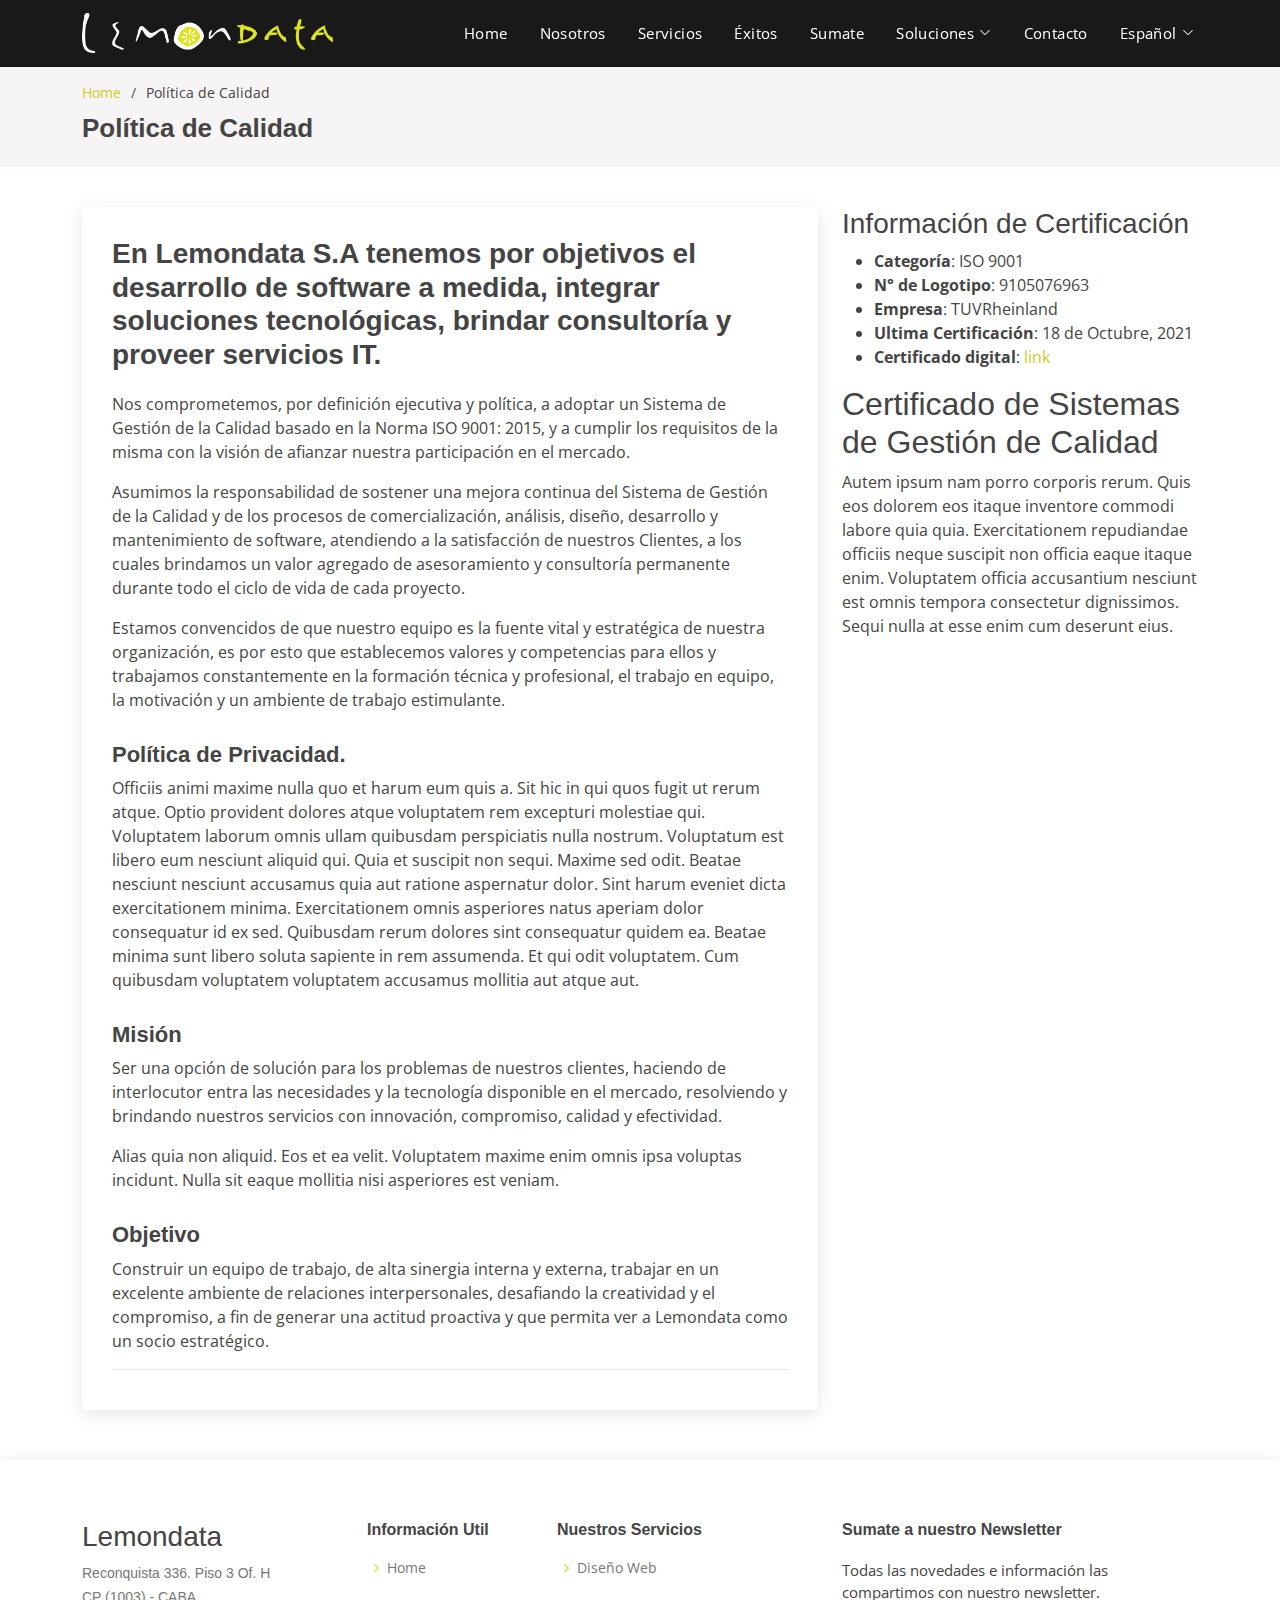
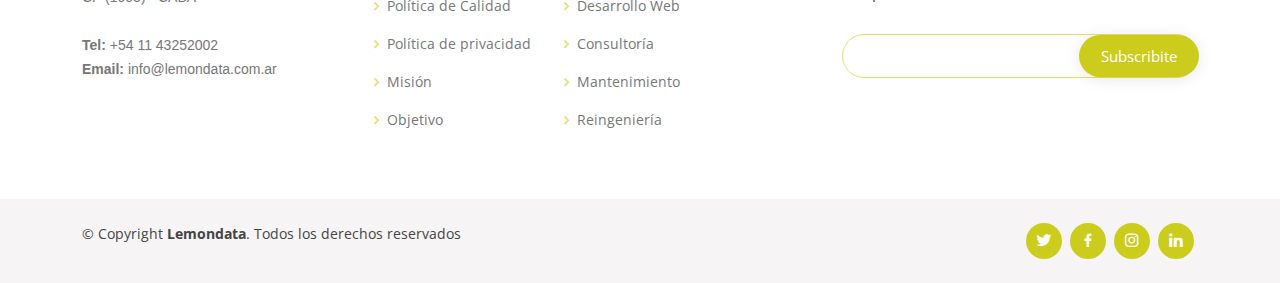
<file: calidad.html>
<!DOCTYPE html>
<html lang="en">

<head>
<meta charset="utf-8">
<meta content="width=device-width, initial-scale=1.0" name="viewport">

<title>Blog Single - Tempo Bootstrap Template</title>
<meta content="" name="description">
<meta content="" name="keywords">

<!-- Favicons -->
<link href="assets/img/favicon.svg" rel="icon">
<link href="assets/img/favicon.svg" rel="apple-touch-icon">

<!-- Google Fonts -->
<link href="https://fonts.googleapis.com/css?family=Open+Sans:300,300i,400,400i,600,600i,700,700i|Nunito:300,300i,400,400i,600,600i,700,700i|Poppins:300,300i,400,400i,500,500i,600,600i,700,700i" rel="stylesheet">

<!-- Vendor CSS Files -->
<link href="assets/vendor/bootstrap/css/bootstrap.min.css" rel="stylesheet">
<link href="assets/vendor/bootstrap-icons/bootstrap-icons.css" rel="stylesheet">
<link href="assets/vendor/boxicons/css/boxicons.min.css" rel="stylesheet">
<link href="assets/vendor/glightbox/css/glightbox.min.css" rel="stylesheet">
<link href="assets/vendor/remixicon/remixicon.css" rel="stylesheet">
<link href="assets/vendor/swiper/swiper-bundle.min.css" rel="stylesheet">

<!-- Template Main CSS File -->
<link href="assets/css/style.css" rel="stylesheet">

<!-- =======================================================
* Template Name: Tempo - v4.5.0
* Template URL: https://bootstrapmade.com/tempo-free-onepage-bootstrap-theme/
* Author: BootstrapMade.com
* License: https://bootstrapmade.com/license/
======================================================== -->
</head>

<body>

<!-- ======= Header ======= -->
<header id="header" class="fixed-top header-inner-pages">
<div class="container d-flex align-items-center justify-content-between">

    <a href="index.html" class="logo"><img src="assets/img/Lemonweb.png" alt="" class="img-fluid"></a>
    <nav id="navbar" class="navbar">
    <ul>
        <li><a class="nav-link scrollto" href="index.html">Home</a></li>
        <li><a class="nav-link scrollto" href="index.html#about">Nosotros</a></li>
        <li><a class="nav-link scrollto" href="index.html#services">Servicios</a></li>
        <li><a class="nav-link scrollto " href="index.html#portfolio">Éxitos</a></li>
        <li><a class="nav-link scrollto" href="index.html#team">Sumate</a></li>
        <li class="dropdown"><a href="#"><span>Soluciones</span> <i class="bi bi-chevron-down"></i></a>
        <ul>
            <li><a href="#">NIO</a></li>
            <li class="dropdown"><a href="#"><span>ERP</span> <i class="bi bi-chevron-right"></i></a>
            <ul>
                <li><a href="#">RRHH y Liquidación de Haberes</a></li>
                <li><a href="#">Gestión de Infracciones Laborales</a></li>
                <li><a href="#">Gestión de Trámites y Expedientes</a></li>
                <li><a href="#">Sistema de Recibos Digitales</a></li>
            </ul>
            </li>
            <li><a href="#">Minos</a></li>
            <li><a href="#">Turnero</a></li>
            <li><a href="#">Obtener</a></li>
        </ul>
        </li>
        <li><a class="nav-link scrollto" href="#contact">Contacto</a></li>
        <li class="dropdown"><a href="#"><span>Español</span> <i class="bi bi-chevron-down"></i></a>
        <ul>
            <li><a href="#">English</a></li>
        </ul>
        </li>
    </ul>
    <i class="bi bi-list mobile-nav-toggle"></i>
    </nav><!-- .navbar -->

</div>
</header><!-- End Header -->

<main id="main">

<!-- ======= Breadcrumbs ======= -->
<section id="breadcrumbs" class="breadcrumbs">
    <div class="container">

    <ol>
        <li><a href="index.html">Home</a></li>
        <li>Política de Calidad</li>
    </ol>
    <h2>Política de Calidad</h2>

    </div>
</section><!-- End Breadcrumbs -->

<!-- ======= Blog Single Section ======= -->
<section id="blog" class="blog">
    <div class="container" data-aos="fade-up">

    <div class="row">

        <div class="col-lg-8 entries">

        <article class="entry entry-single">

            <h2 class="entry-title">
            En Lemondata S.A tenemos por objetivos el desarrollo de software a medida, integrar soluciones tecnológicas, brindar consultoría y proveer servicios IT.
            </h2>

            <div class="entry-content">
            <p>
                Nos comprometemos, por definición ejecutiva y política, a adoptar un Sistema de Gestión de la Calidad basado en la Norma ISO 9001: 2015, y a cumplir los requisitos de la misma con la visión de afianzar nuestra participación en el mercado.
            </p>

            <p>
                Asumimos la responsabilidad de sostener una mejora continua del Sistema de Gestión de la Calidad y de los procesos de comercialización, análisis, diseño, desarrollo y mantenimiento de software, atendiendo a la satisfacción de nuestros Clientes, a los cuales brindamos un valor agregado de asesoramiento y consultoría permanente durante todo el ciclo de vida de cada proyecto.
            </p>

            <p>
                Estamos convencidos de que nuestro equipo es la fuente vital y estratégica de nuestra organización, es por esto que establecemos valores y competencias para ellos y trabajamos constantemente en la formación técnica y profesional, el trabajo en equipo, la motivación y un ambiente de trabajo estimulante.
            </p>
            <div id="privacy"></div>

            <h3>Política de Privacidad.</h3>
            <p>
                Officiis animi maxime nulla quo et harum eum quis a. Sit hic in qui quos fugit ut rerum atque. Optio provident dolores atque voluptatem rem excepturi molestiae qui. Voluptatem laborum omnis ullam quibusdam perspiciatis nulla nostrum. Voluptatum est libero eum nesciunt aliquid qui.
                Quia et suscipit non sequi. Maxime sed odit. Beatae nesciunt nesciunt accusamus quia aut ratione aspernatur dolor. Sint harum eveniet dicta exercitationem minima. Exercitationem omnis asperiores natus aperiam dolor consequatur id ex sed. Quibusdam rerum dolores sint consequatur quidem ea.
                Beatae minima sunt libero soluta sapiente in rem assumenda. Et qui odit voluptatem. Cum quibusdam voluptatem voluptatem accusamus mollitia aut atque aut.
            </p>
            <div id="mission"></div>

            <h3>Misión</h3>
            <p>
                Ser una opción de solución para los problemas de nuestros clientes, haciendo de interlocutor entra las necesidades y la tecnología disponible en el mercado, resolviendo y brindando nuestros servicios con innovación, compromiso, calidad y efectividad.
            </p>
            <p>
                Alias quia non aliquid. Eos et ea velit. Voluptatem maxime enim omnis ipsa voluptas incidunt. Nulla sit eaque mollitia nisi asperiores est veniam.
            </p>

            <div id="goal"></div>

            <h3>Objetivo</h3>
            <p>
                Construir un equipo de trabajo, de alta sinergia interna y externa, trabajar en un excelente ambiente de relaciones interpersonales, desafiando la creatividad y el compromiso, a fin de generar una actitud proactiva y que permita ver a Lemondata como un socio estratégico.
            </p>

            </div>

            <div class="entry-footer">
            </div>

        </article><!-- End blog entry -->

        </div><!-- End blog entries list -->
        
        <div class="col-lg-4">
            <div class="portfolio-info">
              <h3>Información de Certificación</h3>
              <ul>
                <li><strong>Categoría</strong>: ISO 9001</li>
                <li><strong>N° de Logotipo</strong>: 9105076963</li>
                <li><strong>Empresa</strong>: TUVRheinland</li>
                <li><strong>Ultima Certificación</strong>: 18 de Octubre, 2021</li>
                <li><strong>Certificado digital</strong>: <a href="https://www.certipedia.com/quality_marks/9105076963?locale=es&certificate_number=01+10006+1324095" target="_blank">link</a></li>
              </ul>
            </div>
            <div class="portfolio-description">
              <h2>Certificado de Sistemas de Gestión de Calidad</h2>
              <p>
                Autem ipsum nam porro corporis rerum. Quis eos dolorem eos itaque inventore commodi labore quia quia. Exercitationem repudiandae officiis neque suscipit non officia eaque itaque enim. Voluptatem officia accusantium nesciunt est omnis tempora consectetur dignissimos. Sequi nulla at esse enim cum deserunt eius.
              </p>
            </div>
          </div>
        </div><!-- End sidebar tags-->

        </div><!-- End sidebar -->

        </div><!-- End blog sidebar -->

    </div>

    </div>
</section><!-- End Blog Single Section -->

</main><!-- End #main -->

<!-- ======= Footer ======= -->
<footer id="footer">

<div class="footer-top">
    <div class="container">
    <div class="row">

        <div class="col-lg-3 col-md-6 footer-contact">
        <h3>Lemondata</h3>
        <p>
            Reconquista 336. Piso 3 Of. H<br>
            CP (1003) - CABA<br><br>
            <strong>Tel:</strong> +54 11 43252002<br>
            <strong>Email:</strong> info@lemondata.com.ar<br>
        </p>
        </div>

        <div class="col-lg-2 col-md-6 footer-links">
        <h4>Información Util</h4>
        <ul>
            <li><i class="bx bx-chevron-right"></i> <a href="index.html">Home</a></li>
            <li><i class="bx bx-chevron-right"></i> <a href="calidad.html">Política de Calidad</a></li>
            <li><i class="bx bx-chevron-right"></i> <a href="calidad.html#privacy">Política de privacidad</a></li>
            <li><i class="bx bx-chevron-right"></i> <a href="calidad.html#mission">Misión</a></li>
            <li><i class="bx bx-chevron-right"></i> <a href="calidad.html#goal">Objetivo</a></li>
        </ul>
        </div>

        <div class="col-lg-3 col-md-6 footer-links">
        <h4>Nuestros Servicios</h4>
        <ul>
            <li><i class="bx bx-chevron-right"></i> <a href="#">Diseño Web</a></li>
            <li><i class="bx bx-chevron-right"></i> <a href="#">Desarrollo Web</a></li>
            <li><i class="bx bx-chevron-right"></i> <a href="#">Consultoría</a></li>
            <li><i class="bx bx-chevron-right"></i> <a href="#">Mantenimiento</a></li>
            <li><i class="bx bx-chevron-right"></i> <a href="#">Reingeniería</a></li>
        </ul>
        </div>

        <div class="col-lg-4 col-md-6 footer-newsletter">
        <h4>Sumate a nuestro Newsletter</h4>
        <p>Todas las novedades e información las compartimos con nuestro newsletter.</p>
        <form action="" method="post">
            <input type="email" name="email"><input type="submit" value="Subscribite">
        </form>
        </div>

    </div>
    </div>
</div>

<div class="container d-md-flex py-4">

    <div class="me-md-auto text-center text-md-start">
    <div class="copyright">
        &copy; Copyright <strong><span>Lemondata</span></strong>. Todos los derechos reservados
    </div>
    </div>
    <div class="social-links text-center text-md-right pt-3 pt-md-0">
    <a href="https://twitter.com/lemondata" target="_blank" class="twitter"><i class="bx bxl-twitter"></i></a>
    <a href="https://www.facebook.com/Lemondata" target="_blank" class="facebook"><i class="bx bxl-facebook"></i></a>
    <a href="https://www.instagram.com/lemondata/?hl=es-la" target="_blank" class="instagram"><i class="bx bxl-instagram"></i></a>
    <a href="https://www.linkedin.com/company/lemondata_4" target="_blank" class="linkedin"><i class="bx bxl-linkedin"></i></a>
    </div>
</div>
</footer><!-- End Footer -->

<a href="#" class="back-to-top d-flex align-items-center justify-content-center"><i class="bi bi-arrow-up-short"></i></a>

<!-- Vendor JS Files -->
<script src="assets/vendor/bootstrap/js/bootstrap.bundle.min.js"></script>
<script src="assets/vendor/glightbox/js/glightbox.min.js"></script>
<script src="assets/vendor/isotope-layout/isotope.pkgd.min.js"></script>
<script src="assets/vendor/php-email-form/validate.js"></script>
<script src="assets/vendor/swiper/swiper-bundle.min.js"></script>

<!-- Template Main JS File -->
<script src="assets/js/main.js"></script>

</body>

</html>
</file>
<file: assets/css/style.css>
/*--------------------------------------------------------------
# General
--------------------------------------------------------------*/
body {
  font-family: "Open Sans", sans-serif;
  color: #444444;
}

a {
  color: #cccc1d;
  text-decoration: none;
}

a:hover {
  color: #eeee55;
  text-decoration: none;
}

h1, h2, h3, h4, h5, h6 {
  font-family: "Roboto", sans-serif;
}

/*--------------------------------------------------------------
# Back to top button
--------------------------------------------------------------*/
.back-to-top {
  position: fixed;
  visibility: hidden;
  opacity: 0;
  right: 15px;
  bottom: 15px;
  z-index: 996;
  background: #cccc1d;
  width: 40px;
  height: 40px;
  border-radius: 50px;
  transition: all 0.4s;
}
.back-to-top i {
  font-size: 28px;
  color: #fff;
  line-height: 0;
}
.back-to-top:hover {
  background: #e2e26b;
  color: #fff;
}
.back-to-top.active {
  visibility: visible;
  opacity: 1;
}

/*--------------------------------------------------------------
# Header
--------------------------------------------------------------*/
#header {
  transition: all 0.5s;
  z-index: 997;
  padding: 20px 0;
}
#header .logo {
  font-size: 30px;
  margin: 0;
  padding: 0;
  line-height: 1;
  font-weight: 600;
  letter-spacing: 1px;
  text-transform: uppercase;
}
#header .logo a {
  color: #fff;
}
#header .logo img {
  max-height: 40px;
}
#header.header-scrolled, #header.header-inner-pages {
  background: rgba(0, 0, 0, 0.9);
  padding: 12px 0;
}

/*--------------------------------------------------------------
# Navigation Menu
--------------------------------------------------------------*/
/**
* Desktop Navigation 
*/
.navbar {
  padding: 0;
}
.navbar ul {
  margin: 0;
  padding: 0;
  display: flex;
  list-style: none;
  align-items: center;
}
.navbar li {
  position: relative;
}
.navbar > ul > li {
  white-space: nowrap;
  padding: 10px 0 10px 24px;
}
.navbar a, .navbar a:focus {
  display: flex;
  align-items: center;
  justify-content: space-between;
  font-family: "Open Sans", sans-serif;
  color: #fff;
  font-size: 15px;
  padding: 0 4px;
  white-space: nowrap;
  transition: 0.3s;
  letter-spacing: 0.4px;
  position: relative;
}
.navbar a i, .navbar a:focus i {
  font-size: 12px;
  line-height: 0;
  margin-left: 5px;
}
.navbar > ul > li > a:before {
  content: "";
  position: absolute;
  width: 100%;
  height: 2px;
  bottom: -6px;
  left: 0;
  background-color: #cccc1d;
  visibility: hidden;
  transform: scaleX(0);
  transition: all 0.3s ease-in-out 0s;
}
.navbar a:hover:before, .navbar li:hover > a:before, .navbar .active:before {
  visibility: visible;
  transform: scaleX(1);
}
.navbar a:hover, .navbar .active, .navbar .active:focus, .navbar li:hover > a {
  color: #fff;
}
.navbar .dropdown ul {
  display: block;
  position: absolute;
  left: 24px;
  top: calc(100% + 30px);
  margin: 0;
  padding: 10px 0;
  z-index: 99;
  opacity: 0;
  visibility: hidden;
  background: #fff;
  box-shadow: 0px 0px 30px rgba(127, 137, 161, 0.25);
  transition: 0.3s;
}
.navbar .dropdown ul li {
  min-width: 200px;
}
.navbar .dropdown ul a {
  padding: 10px 20px;
  font-size: 14px;
  text-transform: none;
  color: #493c3e;
}
.navbar .dropdown ul a i {
  font-size: 12px;
}
.navbar .dropdown ul a:hover, .navbar .dropdown ul .active:hover, .navbar .dropdown ul li:hover > a {
  color: #cccc1d;
}
.navbar .dropdown:hover > ul {
  opacity: 1;
  top: 100%;
  visibility: visible;
}
.navbar .dropdown .dropdown ul {
  top: 0;
  left: calc(100% - 30px);
  visibility: hidden;
}
.navbar .dropdown .dropdown:hover > ul {
  opacity: 1;
  top: 0;
  left: 100%;
  visibility: visible;
}
@media (max-width: 1366px) {
  .navbar .dropdown .dropdown ul {
    left: -90%;
  }
  .navbar .dropdown .dropdown:hover > ul {
    left: -100%;
  }
}

/**
* Mobile Navigation 
*/
.mobile-nav-toggle {
  color: #fff;
  font-size: 28px;
  cursor: pointer;
  display: none;
  line-height: 0;
  transition: 0.5s;
}

@media (max-width: 991px) {
  .mobile-nav-toggle {
    display: block;
  }

  .navbar ul {
    display: none;
  }
}
.navbar-mobile {
  position: fixed;
  overflow: hidden;
  top: 0;
  right: 0;
  left: 0;
  bottom: 0;
  background: rgba(45, 37, 38, 0.9);
  transition: 0.3s;
  z-index: 999;
}
.navbar-mobile .mobile-nav-toggle {
  position: absolute;
  top: 15px;
  right: 15px;
}
.navbar-mobile ul {
  display: block;
  position: absolute;
  top: 55px;
  right: 15px;
  bottom: 15px;
  left: 15px;
  padding: 10px 0;
  background-color: #fff;
  overflow-y: auto;
  transition: 0.3s;
}
.navbar-mobile > ul > li {
  padding: 0;
}
.navbar-mobile a:hover:before, .navbar-mobile li:hover > a:before, .navbar-mobile .active:before {
  visibility: hidden;
}
.navbar-mobile a, .navbar-mobile a:focus {
  padding: 10px 20px;
  font-size: 15px;
  color: #493c3e;
}
.navbar-mobile a:hover, .navbar-mobile .active, .navbar-mobile li:hover > a {
  color: #cccc1d;
}
.navbar-mobile .getstarted, .navbar-mobile .getstarted:focus {
  margin: 15px;
}
.navbar-mobile .dropdown ul {
  position: static;
  display: none;
  margin: 10px 20px;
  padding: 10px 0;
  z-index: 99;
  opacity: 1;
  visibility: visible;
  background: #fff;
  box-shadow: 0px 0px 30px rgba(127, 137, 161, 0.25);
}
.navbar-mobile .dropdown ul li {
  min-width: 200px;
}
.navbar-mobile .dropdown ul a {
  padding: 10px 20px;
}
.navbar-mobile .dropdown ul a i {
  font-size: 12px;
}
.navbar-mobile .dropdown ul a:hover, .navbar-mobile .dropdown ul .active:hover, .navbar-mobile .dropdown ul li:hover > a {
  color: #cccc1d;
}
.navbar-mobile .dropdown > .dropdown-active {
  display: block;
}

/*--------------------------------------------------------------
# Hero Section
--------------------------------------------------------------*/
#hero {
  width: 100%;
  height: 100vh;
  background: url("https://static.seekingalpha.com/cdn/s3/uploads/getty_images/1264981429/large_image_1264981429.jpg") top center;
  background-size: cover;
  position: relative;
}
#hero:before {
  content: "";
  background: rgba(0, 0, 0, 0.6);
  position: absolute;
  bottom: 0;
  top: 0;
  left: 0;
  right: 0;
}
#hero .hero-container {
  position: absolute;
  bottom: 0;
  top: 0;
  left: 0;
  right: 0;
  display: flex;
  justify-content: center;
  align-items: center;
  flex-direction: column;
  text-align: center;
  padding: 0 15px;
}
#hero h3 {
  background: rgba(255, 255, 255, 0.1);
  color: #fff;
  font-size: 26px;
  padding: 10px 30px;
  margin-bottom: 30px;
  border-radius: 50px;
}
#hero h1 {
  margin: 0 0 10px 0;
  font-size: 48px;
  font-weight: 700;
  line-height: 56px;
  text-transform: uppercase;
  color: #fff;
}
#hero h2 {
  color: #eee;
  margin-bottom: 40px;
  font-size: 24px;
}
#hero .btn-get-started {
  font-family: "Poppins", sans-serif;
  text-transform: uppercase;
  font-weight: 400;
  font-size: 13px;
  letter-spacing: 1px;
  display: inline-block;
  padding: 8px 30px 9px 30px;
  border-radius: 50px;
  transition: 0.5s;
  border: 2px solid #fff;
  color: #fff;
}
#hero .btn-get-started:hover {
  background: #cccc1d;
  border: 2px solid #cccc1d;
}
@media (min-width: 1024px) {
  #hero {
    background-attachment: fixed;
  }
}
@media (max-width: 768px) {
  #hero h3 {
    font-size: 22px;
  }
  #hero h1 {
    font-size: 28px;
    line-height: 36px;
  }
  #hero h2 {
    font-size: 18px;
    line-height: 24px;
    margin-bottom: 30px;
  }
}
@media (max-height: 500px) {
  #hero {
    height: 150vh;
  }
}

/*--------------------------------------------------------------
# Sections General
--------------------------------------------------------------*/
section {
  padding: 60px 0;
  overflow: hidden;
}

.section-bg {
  background-color: white;
}

.section-title {
  text-align: center;
  padding-bottom: 30px;
}
.section-title h2 {
  font-size: 13px;
  letter-spacing: 1px;
  font-weight: 700;
  padding: 8px 20px;
  line-height: 1;
  margin: 0;
  background: #f7f7e4;
  color: #cccc1d;
  display: inline-block;
  text-transform: uppercase;
  border-radius: 50px;
}
.section-title h3 {
  margin: 15px 0 0 0;
  font-size: 32px;
  font-weight: 700;
}
.section-title h3 span {
  color: #cccc1d;
}
.section-title p {
  margin: 15px auto 0 auto;
  font-weight: 700;
}
@media (min-width: 1024px) {
  .section-title p {
    width: 50%;
  }
}

/*--------------------------------------------------------------
# About
--------------------------------------------------------------*/
.about .content h3 {
  font-weight: 600;
  font-size: 26px;
}
.about .content ul {
  list-style: none;
  padding: 0;
}
.about .content ul li {
  padding-left: 28px;
  position: relative;
}
.about .content ul li + li {
  margin-top: 10px;
}
.about .content ul i {
  position: absolute;
  left: 0;
  top: 2px;
  font-size: 20px;
  color: #cccc1d;
  line-height: 1;
}
.about .content p:last-child {
  margin-bottom: 0;
}
.about .content .btn-learn-more {
  font-family: "Roboto", sans-serif;
  font-weight: 600;
  font-size: 14px;
  letter-spacing: 1px;
  display: inline-block;
  padding: 12px 32px;
  border-radius: 50px;
  transition: 0.3s;
  line-height: 1;
  color: #cccc1d;
  -webkit-animation-delay: 0.8s;
  animation-delay: 0.8s;
  margin-top: 6px;
  border: 2px solid #cccc1d;
}
.about .content .btn-learn-more:hover {
  background: #cccc1d;
  color: #fff;
  text-decoration: none;
}

/*--------------------------------------------------------------
# Services
--------------------------------------------------------------*/
.services {
  padding-bottom: 30px;
}
.services .icon-box {
  padding: 60px 30px;
  position: relative;
  overflow: hidden;
  background: #fff;
  box-shadow: 2px 0 35px 0 rgba(68, 88, 144, 0.12);
  transition: all 0.3s ease-in-out;
  border-radius: 8px;
  z-index: 1;
  text-align: center;
}
.services .icon-box::before {
  content: "";
  position: absolute;
  background: #f7f7e4;
  right: 0;
  left: 0;
  bottom: 0;
  top: 100%;
  transition: all 0.4s;
  z-index: -1;
}
.services .icon-box:hover::before {
  background: #cccc1d;
  top: 0;
  border-radius: 0px;
}
.services .icon {
  margin-bottom: 15px;
}
.services .icon i {
  font-size: 48px;
  line-height: 1;
  color: #cccc1d;
  transition: all 0.3s ease-in-out;
}
.services .title {
  font-weight: 700;
  margin-bottom: 15px;
  font-size: 18px;
}
.services .title a {
  color: #111;
}
.services .description {
  font-size: 15px;
  line-height: 28px;
  margin-bottom: 0;
}
.services .icon-box:hover .title a, .services .icon-box:hover .description {
  color: #fff;
}
.services .icon-box:hover .icon i {
  color: #fff;
}

/*--------------------------------------------------------------
# Features
--------------------------------------------------------------*/
.features {
  padding-top: 20px;
}
.features .icon-box {
  display: flex;
  align-items: center;
  padding: 20px;
  transition: ease-in-out 0.3s;
  box-shadow: 2px 0 35px 0 rgba(68, 88, 144, 0.12);
}
.features .icon-box i {
  font-size: 32px;
  padding-right: 10px;
  line-height: 1;
}
.features .icon-box h3 {
  font-weight: 700;
  margin: 0;
  padding: 0;
  line-height: 1;
  font-size: 16px;
}
.features .icon-box h3 a {
  color: #493c3e;
  transition: ease-in-out 0.3s;
}
.features .icon-box:hover a {
  color: #cccc1d;
}

/*--------------------------------------------------------------
# Cta
--------------------------------------------------------------*/
.cta {
  background: linear-gradient(rgba(2, 2, 2, 0.5), rgba(0, 0, 0, 0.8)), url("../img/cta-bg.jpg") center center;
  background-size: cover;
  padding: 60px 0;
}
.cta h3 {
  color: #fff;
  font-size: 28px;
  font-weight: 700;
}
.cta p {
  color: #fff;
}
.cta .cta-btn {
  font-family: "Roboto", sans-serif;
  text-transform: uppercase;
  font-weight: 500;
  font-size: 16px;
  letter-spacing: 1px;
  display: inline-block;
  padding: 8px 28px;
  border-radius: 25px;
  transition: 0.5s;
  margin-top: 10px;
  border: 2px solid #fff;
  color: #fff;
}
.cta .cta-btn:hover {
  background: #cccc1d;
  border: 2px solid #cccc1d;
}
@media (min-width: 1024px) {
  .cta {
    background-attachment: fixed;
  }
}

/*--------------------------------------------------------------
# Portfolio
--------------------------------------------------------------*/
.portfolio #portfolio-flters {
  padding: 0;
  margin: 0 auto 25px auto;
  list-style: none;
  text-align: center;
  border-radius: 50px;
}
.portfolio #portfolio-flters li {
  cursor: pointer;
  display: inline-block;
  padding: 7px 17px 9px 17px;
  font-size: 14px;
  font-weight: 500;
  line-height: 1;
  color: #444444;
  margin: 0 3px 10px 3px;
  transition: all ease-in-out 0.3s;
  background: #ede9e9;
  border-radius: 50px;
}
.portfolio #portfolio-flters li:hover, .portfolio #portfolio-flters li.filter-active {
  color: #fff;
  background: #cccc1d;
}
.portfolio #portfolio-flters li:last-child {
  margin-right: 0;
}
.portfolio .portfolio-item {
  margin-bottom: 30px;
  overflow: hidden;
}
.portfolio .portfolio-item img {
  position: relative;
  top: 0;
  transition: all 0.6s cubic-bezier(0.645, 0.045, 0.355, 1);
}
.portfolio .portfolio-item .portfolio-info {
  opacity: 0;
  position: absolute;
  left: 15px;
  right: 15px;
  bottom: -50px;
  z-index: 3;
  transition: all ease-in-out 0.3s;
  background: #cccc1d;
  padding: 15px 20px;
}
.portfolio .portfolio-item .portfolio-info h4 {
  font-size: 18px;
  color: #fff;
  font-weight: 600;
}
.portfolio .portfolio-item .portfolio-info p {
  color: #fff;
  font-size: 14px;
  margin-bottom: 0;
}
.portfolio .portfolio-item .portfolio-info .preview-link, .portfolio .portfolio-item .portfolio-info .details-link {
  position: absolute;
  right: 50px;
  font-size: 24px;
  top: calc(50% - 18px);
  color: white;
  transition: ease-in-out 0.3s;
}
.portfolio .portfolio-item .portfolio-info .preview-link:hover, .portfolio .portfolio-item .portfolio-info .details-link:hover {
  color: #e2e26b;
}
.portfolio .portfolio-item .portfolio-info .details-link {
  right: 15px;
}
.portfolio .portfolio-item:hover img {
  top: -30px;
}
.portfolio .portfolio-item:hover .portfolio-info {
  opacity: 1;
  bottom: 0;
}

/*--------------------------------------------------------------
# Portfolio Details
--------------------------------------------------------------*/
.portfolio-details {
  padding-top: 40px;
}
.portfolio-details .portfolio-details-slider img {
  width: 100%;
}
.portfolio-details .portfolio-details-slider .swiper-pagination {
  margin-top: 20px;
  position: relative;
}
.portfolio-details .portfolio-details-slider .swiper-pagination .swiper-pagination-bullet {
  width: 12px;
  height: 12px;
  background-color: #fff;
  opacity: 1;
  border: 1px solid #cccc1d;
}
.portfolio-details .portfolio-details-slider .swiper-pagination .swiper-pagination-bullet-active {
  background-color: #cccc1d;
}
.portfolio-details .portfolio-info {
  padding: 30px;
  box-shadow: 0px 0 30px rgba(73, 60, 62, 0.08);
}
.portfolio-details .portfolio-info h3 {
  font-size: 22px;
  font-weight: 700;
  margin-bottom: 20px;
  padding-bottom: 20px;
  border-bottom: 1px solid #eee;
}
.portfolio-details .portfolio-info ul {
  list-style: none;
  padding: 0;
  font-size: 15px;
}
.portfolio-details .portfolio-info ul li + li {
  margin-top: 10px;
}
.portfolio-details .portfolio-description {
  padding-top: 30px;
}
.portfolio-details .portfolio-description h2 {
  font-size: 26px;
  font-weight: 700;
  margin-bottom: 20px;
}
.portfolio-details .portfolio-description p {
  padding: 0;
}

/*--------------------------------------------------------------
# Pricing
--------------------------------------------------------------*/
.pricing .box {
  padding: 20px;
  background: #f9f9f9;
  text-align: center;
  border-radius: 8px;
  position: relative;
  overflow: hidden;
  border: 2px solid #f9f9f9;
}
.pricing .box h3 {
  font-weight: 400;
  padding: 15px;
  margin-top: 15px;
  font-size: 20px;
  font-weight: 600;
  color: #493c3e;
}
.pricing .box h4 {
  font-size: 42px;
  color: #cccc1d;
  font-weight: 500;
  font-family: "Open Sans", sans-serif;
  margin-bottom: 20px;
}
.pricing .box h4 sup {
  font-size: 20px;
  top: -15px;
  left: -3px;
}
.pricing .box h4 span {
  color: #bababa;
  font-size: 16px;
  font-weight: 300;
}
.pricing .box ul {
  padding: 0;
  list-style: none;
  color: #493c3e;
  text-align: center;
  line-height: 20px;
  font-size: 14px;
}
.pricing .box ul li {
  padding-bottom: 16px;
}
.pricing .box ul i {
  color: #cccc1d;
  font-size: 18px;
  padding-right: 4px;
}
.pricing .box ul .na {
  color: #ccc;
  text-decoration: line-through;
}
.pricing .box .btn-wrap {
  padding: 15px;
  text-align: center;
}
.pricing .box .btn-buy {
  display: inline-block;
  padding: 8px 40px 10px 40px;
  border-radius: 50px;
  border: 2px solid #cccc1d;
  color: #cccc1d;
  font-size: 14px;
  font-weight: 400;
  font-family: "Nunito", sans-serif;
  font-weight: 600;
  transition: 0.3s;
}
.pricing .box .btn-buy:hover {
  background: #cccc1d;
  color: #fff;
}
.pricing .recommended {
  border-color: #cccc1d;
}
.pricing .recommended .btn-buy {
  background: #cccc1d;
  color: #fff;
}
.pricing .recommended .btn-buy:hover {
  background: #999916;
  border-color: #999916;
}
.pricing .recommended-badge {
  position: absolute;
  top: 5px;
  left: 50%;
  transform: translateX(-50%);
  z-index: 1;
  font-size: 13px;
  padding: 3px 25px 6px 25px;
  background: #f7f7e4;
  color: #cccc1d;
  border-radius: 50px;
}

/*--------------------------------------------------------------
# F.A.Q
--------------------------------------------------------------*/
.faq {
  padding: 60px 0;
}
.faq .faq-list {
  padding: 0;
  list-style: none;
}
.faq .faq-list li {
  border-bottom: 1px solid #f7f7e4;
  margin-bottom: 20px;
  padding-bottom: 20px;
}
.faq .faq-list .question {
  display: block;
  position: relative;
  font-family: #cccc1d;
  font-size: 18px;
  line-height: 24px;
  font-weight: 400;
  padding-left: 25px;
  cursor: pointer;
  color: #999916;
  transition: 0.3s;
}
.faq .faq-list i {
  font-size: 16px;
  position: absolute;
  left: 0;
  top: -2px;
}
.faq .faq-list p {
  margin-bottom: 0;
  padding: 10px 0 0 25px;
}
.faq .faq-list .icon-show {
  display: none;
}
.faq .faq-list .collapsed {
  color: black;
}
.faq .faq-list .collapsed:hover {
  color: #cccc1d;
}
.faq .faq-list .collapsed .icon-show {
  display: inline-block;
  transition: 0.6s;
}
.faq .faq-list .collapsed .icon-close {
  display: none;
  transition: 0.6s;
}
@media (min-width: 1280px) {
  .faq .container {
    padding: 0 120px;
  }
}

/*--------------------------------------------------------------
# Team
--------------------------------------------------------------*/
.team {
  background: #fff;
  padding: 60px 0;
}
.team .member {
  margin-bottom: 20px;
  overflow: hidden;
  text-align: center;
  border-radius: 5px;
  background: #fff;
  box-shadow: 0px 2px 15px rgba(0, 0, 0, 0.1);
}
.team .member .member-img {
  position: relative;
  overflow: hidden;
}
.team .member .social {
  position: absolute;
  left: 0;
  bottom: 0;
  right: 0;
  height: 40px;
  opacity: 0;
  transition: ease-in-out 0.3s;
  background: rgba(255, 255, 255, 0.85);
  display: flex;
  align-items: center;
  justify-content: center;
}
.team .member .social a {
  transition: color 0.3s;
  color: #493c3e;
  margin: 0 10px;
  display: inline-flex;
  align-items: center;
  justify-content: center;
}
.team .member .social a i {
  line-height: 0;
}
.team .member .social a:hover {
  color: #cccc1d;
}
.team .member .social i {
  font-size: 18px;
  margin: 0 2px;
}
.team .member .member-info {
  padding: 25px 15px;
}
.team .member .member-info h4 {
  font-weight: 700;
  margin-bottom: 5px;
  font-size: 18px;
  color: #493c3e;
}
.team .member .member-info span {
  display: block;
  font-size: 13px;
  font-weight: 400;
  color: #aaaaaa;
}
.team .member .member-info p {
  font-style: italic;
  font-size: 14px;
  line-height: 26px;
  color: #777777;
}
.team .member:hover .social {
  opacity: 1;
}

/*--------------------------------------------------------------
# Contact
--------------------------------------------------------------*/
.contact .info {
  width: 100%;
  background: #fff;
}
.contact .info i {
  font-size: 20px;
  color: #cccc1d;
  float: left;
  width: 44px;
  height: 44px;
  background: #f7f7e4;
  display: flex;
  justify-content: center;
  align-items: center;
  border-radius: 50px;
  transition: all 0.3s ease-in-out;
}
.contact .info h4 {
  padding: 0 0 0 60px;
  font-size: 22px;
  font-weight: 600;
  margin-bottom: 5px;
  color: #493c3e;
}
.contact .info p {
  padding: 0 0 0 60px;
  margin-bottom: 0;
  font-size: 14px;
  color: #816a6e;
}
.contact .info .email, .contact .info .phone {
  margin-top: 40px;
}
.contact .info .email:hover i, .contact .info .address:hover i, .contact .info .phone:hover i {
  background: #cccc1d;
  color: #fff;
}
.contact .php-email-form {
  width: 100%;
  background: #fff;
}
.contact .php-email-form .form-group {
  padding-bottom: 8px;
}
.contact .php-email-form .error-message {
  display: none;
  color: #fff;
  background: #ed3c0d;
  text-align: left;
  padding: 15px;
  font-weight: 600;
}
.contact .php-email-form .error-message br + br {
  margin-top: 25px;
}
.contact .php-email-form .sent-message {
  display: none;
  color: #fff;
  background: #18d26e;
  text-align: center;
  padding: 15px;
  font-weight: 600;
}
.contact .php-email-form .loading {
  display: none;
  background: #fff;
  text-align: center;
  padding: 15px;
}
.contact .php-email-form .loading:before {
  content: "";
  display: inline-block;
  border-radius: 50%;
  width: 24px;
  height: 24px;
  margin: 0 10px -6px 0;
  border: 3px solid #18d26e;
  border-top-color: #eee;
  -webkit-animation: animate-loading 1s linear infinite;
  animation: animate-loading 1s linear infinite;
}
.contact .php-email-form input, .contact .php-email-form textarea {
  border-radius: 0;
  box-shadow: none;
  font-size: 14px;
}
.contact .php-email-form input:focus, .contact .php-email-form textarea:focus {
  border-color: #cccc1d;
}
.contact .php-email-form input {
  height: 44px;
}
.contact .php-email-form textarea {
  padding: 10px 12px;
}
.contact .php-email-form button[type=submit] {
  background: #cccc1d;
  border: 0;
  padding: 10px 28px;
  color: #fff;
  transition: 0.4s;
  border-radius: 50px;
}
.contact .php-email-form button[type=submit]:hover {
  background: #999916;
}
@-webkit-keyframes animate-loading {
  0% {
    transform: rotate(0deg);
  }
  100% {
    transform: rotate(360deg);
  }
}
@keyframes animate-loading {
  0% {
    transform: rotate(0deg);
  }
  100% {
    transform: rotate(360deg);
  }
}

/*--------------------------------------------------------------
# Breadcrumbs
--------------------------------------------------------------*/
.breadcrumbs {
  padding: 15px 0;
  background: #f6f4f4;
  margin-top: 67px;
}
@media (max-width: 992px) {
  .breadcrumbs {
    margin-top: 50px;
  }
}
.breadcrumbs h2 {
  font-size: 26px;
  font-weight: 600;
}
.breadcrumbs ol {
  display: flex;
  flex-wrap: wrap;
  list-style: none;
  padding: 0 0 10px 0;
  margin: 0;
  font-size: 14px;
}
.breadcrumbs ol li + li {
  padding-left: 10px;
}
.breadcrumbs ol li + li::before {
  display: inline-block;
  padding-right: 10px;
  color: #655356;
  content: "/";
}

/*--------------------------------------------------------------
# Blog
--------------------------------------------------------------*/
.blog {
  padding: 40px 0 20px 0;
}
.blog .entry {
  padding: 30px;
  margin-bottom: 60px;
  box-shadow: 0 4px 16px rgba(0, 0, 0, 0.1);
}
.blog .entry .entry-img {
  max-height: 440px;
  margin: -30px -30px 20px -30px;
  overflow: hidden;
}
.blog .entry .entry-title {
  font-size: 28px;
  font-weight: bold;
  padding: 0;
  margin: 0 0 20px 0;
}
.blog .entry .entry-title a {
  color: #493c3e;
  transition: 0.3s;
}
.blog .entry .entry-title a:hover {
  color: #cccc1d;
}
.blog .entry .entry-meta {
  margin-bottom: 15px;
  color: #b1a0a3;
}
.blog .entry .entry-meta ul {
  display: flex;
  flex-wrap: wrap;
  list-style: none;
  align-items: center;
  padding: 0;
  margin: 0;
}
.blog .entry .entry-meta ul li + li {
  padding-left: 20px;
}
.blog .entry .entry-meta i {
  font-size: 16px;
  margin-right: 8px;
  line-height: 0;
}
.blog .entry .entry-meta a {
  color: #777777;
  font-size: 14px;
  display: inline-block;
  line-height: 1;
}
.blog .entry .entry-content p {
  line-height: 24px;
}
.blog .entry .entry-content .read-more {
  -moz-text-align-last: right;
  text-align-last: right;
}
.blog .entry .entry-content .read-more a {
  display: inline-block;
  background: #cccc1d;
  color: #fff;
  padding: 6px 20px;
  transition: 0.3s;
  font-size: 14px;
  border-radius: 4px;
}
.blog .entry .entry-content .read-more a:hover {
  background: #e7526f;
}
.blog .entry .entry-content h3 {
  font-size: 22px;
  margin-top: 30px;
  font-weight: bold;
}
.blog .entry .entry-content blockquote {
  overflow: hidden;
  background-color: #fafafa;
  padding: 60px;
  position: relative;
  text-align: center;
  margin: 20px 0;
}
.blog .entry .entry-content blockquote p {
  color: #444444;
  line-height: 1.6;
  margin-bottom: 0;
  font-style: italic;
  font-weight: 500;
  font-size: 22px;
}
.blog .entry .entry-content blockquote::after {
  content: "";
  position: absolute;
  left: 0;
  top: 0;
  bottom: 0;
  width: 3px;
  background-color: #493c3e;
  margin-top: 20px;
  margin-bottom: 20px;
}
.blog .entry .entry-footer {
  padding-top: 10px;
  border-top: 1px solid #e6e6e6;
}
.blog .entry .entry-footer i {
  color: #9a8487;
  display: inline;
}
.blog .entry .entry-footer a {
  color: #57484a;
  transition: 0.3s;
}
.blog .entry .entry-footer a:hover {
  color: #cccc1d;
}
.blog .entry .entry-footer .cats {
  list-style: none;
  display: inline;
  padding: 0 20px 0 0;
  font-size: 14px;
}
.blog .entry .entry-footer .cats li {
  display: inline-block;
}
.blog .entry .entry-footer .tags {
  list-style: none;
  display: inline;
  padding: 0;
  font-size: 14px;
}
.blog .entry .entry-footer .tags li {
  display: inline-block;
}
.blog .entry .entry-footer .tags li + li::before {
  padding-right: 6px;
  color: #6c757d;
  content: ",";
}
.blog .entry .entry-footer .share {
  font-size: 16px;
}
.blog .entry .entry-footer .share i {
  padding-left: 5px;
}
.blog .entry-single {
  margin-bottom: 30px;
}
.blog .blog-author {
  padding: 20px;
  margin-bottom: 30px;
  box-shadow: 0 4px 16px rgba(0, 0, 0, 0.1);
}
.blog .blog-author img {
  width: 120px;
  margin-right: 20px;
}
.blog .blog-author h4 {
  font-weight: 600;
  font-size: 22px;
  margin-bottom: 0px;
  padding: 0;
  color: #493c3e;
}
.blog .blog-author .social-links {
  margin: 0 10px 10px 0;
}
.blog .blog-author .social-links a {
  color: rgba(73, 60, 62, 0.5);
  margin-right: 5px;
}
.blog .blog-author p {
  font-style: italic;
  color: #b7b7b7;
}
.blog .blog-comments {
  margin-bottom: 30px;
}
.blog .blog-comments .comments-count {
  font-weight: bold;
}
.blog .blog-comments .comment {
  margin-top: 30px;
  position: relative;
}
.blog .blog-comments .comment .comment-img {
  margin-right: 14px;
}
.blog .blog-comments .comment .comment-img img {
  width: 60px;
}
.blog .blog-comments .comment h5 {
  font-size: 16px;
  margin-bottom: 2px;
}
.blog .blog-comments .comment h5 a {
  font-weight: bold;
  color: #444444;
  transition: 0.3s;
}
.blog .blog-comments .comment h5 a:hover {
  color: #cccc1d;
}
.blog .blog-comments .comment h5 .reply {
  padding-left: 10px;
  color: #493c3e;
}
.blog .blog-comments .comment h5 .reply i {
  font-size: 20px;
}
.blog .blog-comments .comment time {
  display: block;
  font-size: 14px;
  color: #655356;
  margin-bottom: 5px;
}
.blog .blog-comments .comment.comment-reply {
  padding-left: 40px;
}
.blog .blog-comments .reply-form {
  margin-top: 30px;
  padding: 30px;
  box-shadow: 0 4px 16px rgba(0, 0, 0, 0.1);
}
.blog .blog-comments .reply-form h4 {
  font-weight: bold;
  font-size: 22px;
}
.blog .blog-comments .reply-form p {
  font-size: 14px;
}
.blog .blog-comments .reply-form input {
  border-radius: 4px;
  padding: 10px 10px;
  font-size: 14px;
}
.blog .blog-comments .reply-form input:focus {
  box-shadow: none;
  border-color: #eeee55;
}
.blog .blog-comments .reply-form textarea {
  border-radius: 4px;
  padding: 10px 10px;
  font-size: 14px;
}
.blog .blog-comments .reply-form textarea:focus {
  box-shadow: none;
  border-color: #eeee55;
}
.blog .blog-comments .reply-form .form-group {
  margin-bottom: 25px;
}
.blog .blog-comments .reply-form .btn-primary {
  border-radius: 4px;
  padding: 10px 20px;
  border: 0;
  background-color: #493c3e;
}
.blog .blog-comments .reply-form .btn-primary:hover {
  background-color: #57484a;
}
.blog .blog-pagination {
  color: #816a6e;
}
.blog .blog-pagination ul {
  display: flex;
  padding: 0;
  margin: 0;
  list-style: none;
}
.blog .blog-pagination li {
  margin: 0 5px;
  transition: 0.3s;
}
.blog .blog-pagination li a {
  color: #493c3e;
  padding: 7px 16px;
  display: flex;
  align-items: center;
  justify-content: center;
}
.blog .blog-pagination li.active, .blog .blog-pagination li:hover {
  background: #cccc1d;
}
.blog .blog-pagination li.active a, .blog .blog-pagination li:hover a {
  color: #fff;
}
.blog .sidebar {
  padding: 30px;
  margin: 0 0 60px 20px;
  box-shadow: 0 4px 16px rgba(0, 0, 0, 0.1);
}
.blog .sidebar .sidebar-title {
  font-size: 20px;
  font-weight: 700;
  padding: 0 0 0 0;
  margin: 0 0 15px 0;
  color: #493c3e;
  position: relative;
}
.blog .sidebar .sidebar-item {
  margin-bottom: 30px;
}
.blog .sidebar .search-form form {
  background: #fff;
  border: 1px solid #ddd;
  padding: 3px 10px;
  position: relative;
}
.blog .sidebar .search-form form input[type=text] {
  border: 0;
  padding: 4px;
  border-radius: 4px;
  width: calc(100% - 40px);
}
.blog .sidebar .search-form form button {
  position: absolute;
  top: 0;
  right: 0;
  bottom: 0;
  border: 0;
  background: none;
  font-size: 16px;
  padding: 0 15px;
  margin: -1px;
  background: #cccc1d;
  color: #fff;
  transition: 0.3s;
  border-radius: 0 4px 4px 0;
  line-height: 0;
}
.blog .sidebar .search-form form button i {
  line-height: 0;
}
.blog .sidebar .search-form form button:hover {
  background: #cccc1d;
}
.blog .sidebar .categories ul {
  list-style: none;
  padding: 0;
}
.blog .sidebar .categories ul li + li {
  padding-top: 10px;
}
.blog .sidebar .categories ul a {
  color: #493c3e;
  transition: 0.3s;
}
.blog .sidebar .categories ul a:hover {
  color: #cccc1d;
}
.blog .sidebar .categories ul a span {
  padding-left: 5px;
  color: #aaaaaa;
  font-size: 14px;
}
.blog .sidebar .recent-posts .post-item + .post-item {
  margin-top: 15px;
}
.blog .sidebar .recent-posts img {
  width: 80px;
  float: left;
}
.blog .sidebar .recent-posts h4 {
  font-size: 15px;
  margin-left: 95px;
  font-weight: bold;
}
.blog .sidebar .recent-posts h4 a {
  color: #493c3e;
  transition: 0.3s;
}
.blog .sidebar .recent-posts h4 a:hover {
  color: #cccc1d;
}
.blog .sidebar .recent-posts time {
  display: block;
  margin-left: 95px;
  font-style: italic;
  font-size: 14px;
  color: #aaaaaa;
}
.blog .sidebar .tags {
  margin-bottom: -10px;
}
.blog .sidebar .tags ul {
  list-style: none;
  padding: 0;
}
.blog .sidebar .tags ul li {
  display: inline-block;
}
.blog .sidebar .tags ul a {
  color: #8e767a;
  font-size: 14px;
  padding: 6px 14px;
  margin: 0 6px 8px 0;
  border: 1px solid #f6f4f4;
  display: inline-block;
  transition: 0.3s;
}
.blog .sidebar .tags ul a:hover {
  color: #fff;
  border: 1px solid #cccc1d;
  background: #cccc1d;
}
.blog .sidebar .tags ul a span {
  padding-left: 5px;
  color: #dfd8d9;
  font-size: 14px;
}

/*--------------------------------------------------------------
# Footer
--------------------------------------------------------------*/
#footer {
  color: #444444;
  font-size: 14px;
  background: #f6f4f4;
  box-shadow: 0px 2px 15px rgba(0, 0, 0, 0.1);
}
#footer .footer-top {
  padding: 60px 0 30px 0;
  background: #fff;
}
#footer .footer-top .footer-contact {
  margin-bottom: 30px;
}
#footer .footer-top .footer-contact h4 {
  font-size: 22px;
  margin: 0 0 30px 0;
  padding: 2px 0 2px 0;
  line-height: 1;
  font-weight: 700;
}
#footer .footer-top .footer-contact p {
  font-size: 14px;
  line-height: 24px;
  margin-bottom: 0;
  font-family: "Roboto", sans-serif;
  color: #777777;
}
#footer .footer-top h4 {
  font-size: 16px;
  font-weight: bold;
  color: #444444;
  position: relative;
  padding-bottom: 12px;
}
#footer .footer-top .footer-links {
  margin-bottom: 30px;
}
#footer .footer-top .footer-links ul {
  list-style: none;
  padding: 0;
  margin: 0;
}
#footer .footer-top .footer-links ul i {
  padding-right: 2px;
  color: #e2e26b;
  font-size: 18px;
  line-height: 1;
}
#footer .footer-top .footer-links ul li {
  padding: 10px 0;
  display: flex;
  align-items: center;
}
#footer .footer-top .footer-links ul li:first-child {
  padding-top: 0;
}
#footer .footer-top .footer-links ul a {
  color: #777777;
  transition: 0.3s;
  display: inline-block;
  line-height: 1;
}
#footer .footer-top .footer-links ul a:hover {
  text-decoration: none;
  color: #cccc1d;
}
#footer .footer-newsletter {
  font-size: 15px;
}
#footer .footer-newsletter h4 {
  font-size: 16px;
  font-weight: bold;
  color: #444444;
  position: relative;
  padding-bottom: 12px;
}
#footer .footer-newsletter form {
  margin-top: 30px;
  background: #fff;
  padding: 6px 10px;
  position: relative;
  border-radius: 50px;
  text-align: left;
  border: 1px solid #e2e26b;
}
#footer .footer-newsletter form input[type=email] {
  border: 0;
  padding: 4px 8px;
  width: calc(100% - 100px);
}
#footer .footer-newsletter form input[type=submit] {
  position: absolute;
  top: 0;
  right: -2px;
  bottom: 0;
  border: 0;
  background: none;
  font-size: 15px;
  padding: 0 22px;
  background: #cccc1d;
  color: #fff;
  transition: 0.3s;
  border-radius: 50px;
  box-shadow: 0px 2px 15px rgba(0, 0, 0, 0.1);
}
#footer .footer-newsletter form input[type=submit]:hover {
  background: #999916;
}
#footer .credits {
  padding-top: 5px;
  font-size: 13px;
  color: #444444;
}
#footer .social-links a {
  font-size: 18px;
  display: inline-block;
  background: #cccc1d;
  color: #fff;
  line-height: 1;
  padding: 8px 0;
  margin-right: 4px;
  border-radius: 50%;
  text-align: center;
  width: 36px;
  height: 36px;
  transition: 0.3s;
}
#footer .social-links a:hover {
  background: #999916;
  color: #fff;
  text-decoration: none;
}
</file>
